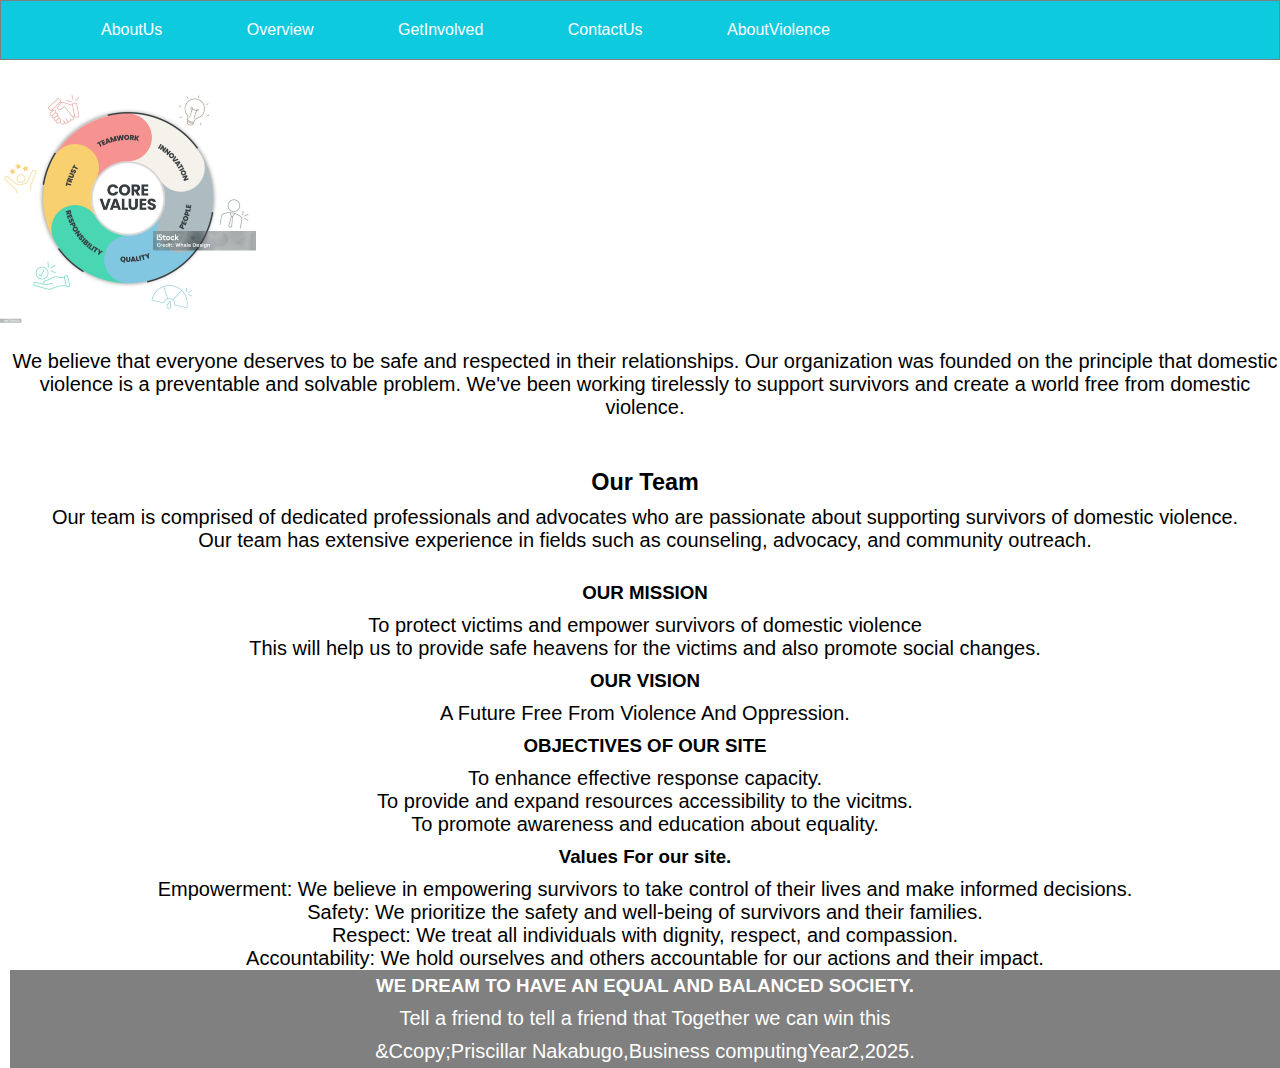
<file: nakabugo priscillar 2400708179/index.html>
<!DOCTYPE html>
<html lang="en">
<head>
    <meta charset="UTF-8">
    <meta name="viewport" content="width=device-width, initial-scale=1.0">
    <title>background</title>
    <link rel="stylesheet" href="css/style.css">
</head>
<body>
         <nav>
            <a href="index.html">AboutUs</a>
            <a href="overview.html">Overview</a>
            <a href="measures.html">GetInvolved</a>
            <a href="contact.html">ContactUs</a>
            <a href="more.html">AboutViolence</a>
        </nav>
        <div class="logo4">
        <img src="assets/images/corevision.jpg" alt="">
        </div>
        <p class="ream">We believe that everyone deserves to be safe and respected in their relationships. Our organization was founded on the principle that domestic violence is a preventable and solvable problem. We've been working tirelessly to support survivors and create a world free from domestic violence.</p>
        <div class="ream">
            <h3>Our Team</h3>
               <p>Our team is comprised of dedicated professionals and advocates who are passionate about supporting survivors of domestic violence.</p>
               <p>Our team has extensive experience in fields such as counseling, advocacy, and community outreach.</p>
        </div>

        <div class="mission">
        <h3>OUR MISSION</h3>
        <p>To protect victims and empower survivors of domestic violence</p>
        <p>This will help us to provide safe heavens for the victims and also promote social changes.</p>
        </div>
        <Div class="vision">
            <h3>OUR VISION </h3>
            <P>A Future Free From Violence And Oppression.</P>
        </Div>
        <Div class="objectives">
            <h3>OBJECTIVES OF OUR SITE</h3>
            <p>To enhance effective response capacity.</p>
            <p>To provide and expand resources accessibility to the vicitms.</p>
            <p>To promote awareness and education about equality.</p>

        </Div>
        <div>
            <h3> Values For our site.</h3> 
                <p>Empowerment: We believe in empowering survivors to take control of their lives and make informed decisions.</p>
                <p>Safety: We prioritize the safety and well-being of survivors and their families.</p>
                <P>Respect: We treat all individuals with dignity, respect, and compassion.</P>
                <p>Accountability: We hold ourselves and others accountable for our actions and their impact.</p>

        </div>
        <footer class="abt">
            <h3>WE DREAM TO HAVE AN EQUAL AND BALANCED SOCIETY.</h3>
            <P>Tell a friend to tell a friend that Together we can win this</P>
            <p>&Ccopy;Priscillar Nakabugo,Business computingYear2,2025.</p>
        </footer>
</body>
</html>
</file>
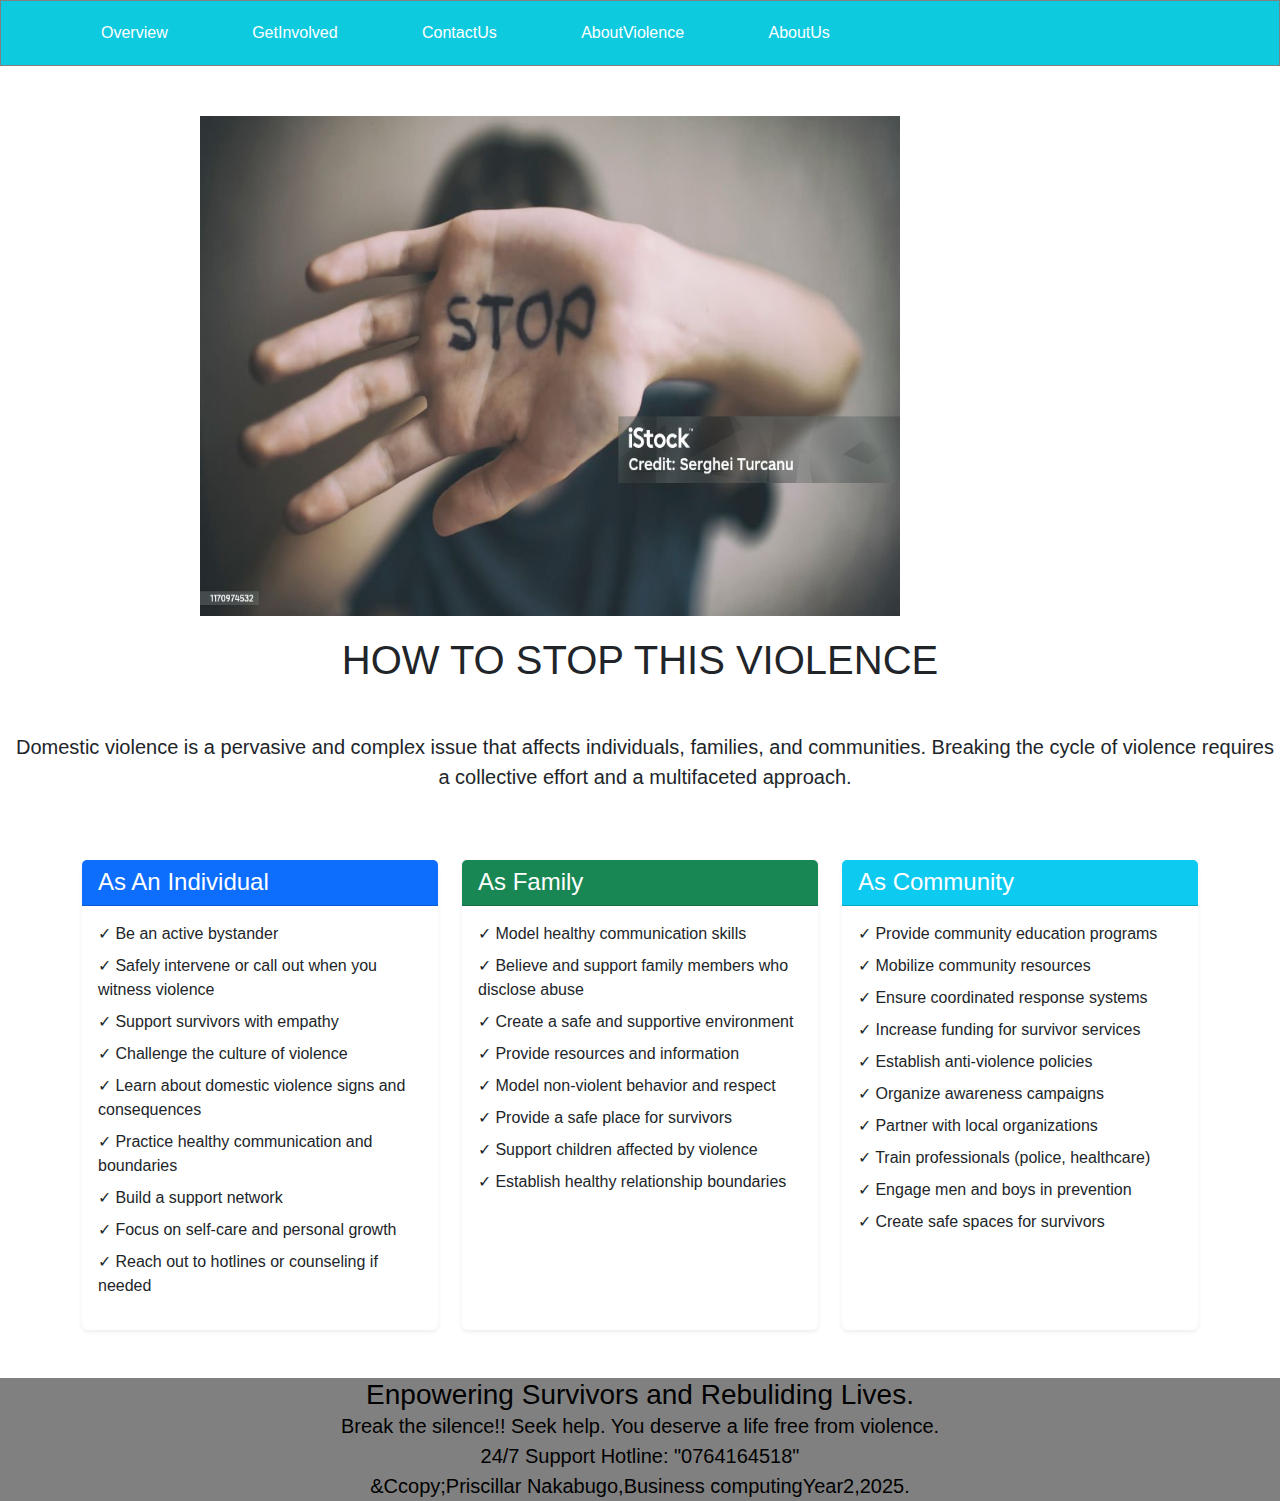
<file: nakabugo priscillar 2400708179/measures.html>
<!DOCTYPE html>
<html lang="en">
<head>
    <meta charset="UTF-8">
    <meta name="viewport" content="width=S, initial-scale=1.0">
    <title>measures</title>
    <link href="https://cdn.jsdelivr.net/npm/bootstrap@5.3.0/dist/css/bootstrap.min.css" rel="stylesheet">
    <link rel="stylesheet" href="css/style.css">
</head>
<body>
    <section>
        <nav> 
            <a href="overview.html">Overview</a>
            <a href="measures.html">GetInvolved</a>
            <a href="contact.html">ContactUs</a>
            <a href="more.html">AboutViolence</a>
            <a href="index.html">AboutUs</a>

        </nav>
        <div class="stop">
            <img src="assets/images/istockphoto-1170974532-1024x1024.jpg" alt="" width="700px" >
        </div>

        <Div class="help">
            <h1>HOW TO STOP THIS VIOLENCE</h1>
            <p>Domestic violence is a pervasive and complex issue that affects individuals, families, and communities. Breaking the cycle of violence requires a collective effort and a multifaceted approach.</p>
            
        </Div>  
            
    <!-- Measures Sections -->
    <div class="container my-5">
        <div class="row g-4">
            <!-- Individual -->
            <div class="col-lg-4">
                <div class="card h-100 border-0 shadow-sm">
                    <div class="card-header bg-primary text-white">
                        <h4 class="mb-0">As An Individual</h4>
                    </div>
                    <div class="card-body">
                        <ul class="list-unstyled">
                            <li class="mb-2">✓ Be an active bystander</li>
                            <li class="mb-2">✓ Safely intervene or call out when you witness violence</li>
                            <li class="mb-2">✓ Support survivors with empathy</li>
                            <li class="mb-2">✓ Challenge the culture of violence</li>
                            <li class="mb-2">✓ Learn about domestic violence signs and consequences</li>
                            <li class="mb-2">✓ Practice healthy communication and boundaries</li>
                            <li class="mb-2">✓ Build a support network</li>
                            <li class="mb-2">✓ Focus on self-care and personal growth</li>
                            <li class="mb-2">✓ Reach out to hotlines or counseling if needed</li>
                        </ul>
                    </div>
                </div>
            </div>

            <!-- Family -->
            <div class="col-lg-4">
                <div class="card h-100 border-0 shadow-sm">
                    <div class="card-header bg-success text-white">
                        <h4 class="mb-0">As Family</h4>
                    </div>
                    <div class="card-body">
                        <ul class="list-unstyled">
                            <li class="mb-2">✓ Model healthy communication skills</li>
                            <li class="mb-2">✓ Believe and support family members who disclose abuse</li>
                            <li class="mb-2">✓ Create a safe and supportive environment</li>
                            <li class="mb-2">✓ Provide resources and information</li>
                            <li class="mb-2">✓ Model non-violent behavior and respect</li>
                            <li class="mb-2">✓ Provide a safe place for survivors</li>
                            <li class="mb-2">✓ Support children affected by violence</li>
                            <li class="mb-2">✓ Establish healthy relationship boundaries</li>
                        </ul>
                    </div>
                </div>
            </div>

            <!-- Community -->
            <div class="col-lg-4">
                <div class="card h-100 border-0 shadow-sm">
                    <div class="card-header bg-info text-white">
                        <h4 class="mb-0">As Community</h4>
                    </div>
                    <div class="card-body">
                        <ul class="list-unstyled">
                            <li class="mb-2">✓ Provide community education programs</li>
                            <li class="mb-2">✓ Mobilize community resources</li>
                            <li class="mb-2">✓ Ensure coordinated response systems</li>
                            <li class="mb-2">✓ Increase funding for survivor services</li>
                            <li class="mb-2">✓ Establish anti-violence policies</li>
                            <li class="mb-2">✓ Organize awareness campaigns</li>
                            <li class="mb-2">✓ Partner with local organizations</li>
                            <li class="mb-2">✓ Train professionals (police, healthcare)</li>
                            <li class="mb-2">✓ Engage men and boys in prevention</li>
                            <li class="mb-2">✓ Create safe spaces for survivors</li>
                        </ul>
                    </div>
                </div>
            </div>
        </div>
    </div>

        <footer class="last">
            <h3>Enpowering Survivors and Rebuliding Lives.</h3>
            <p>Break the silence!! Seek help. You deserve a life free from violence.</p>
            <p>24/7 Support Hotline: "0764164518"</p>
            <p>&Ccopy;Priscillar Nakabugo,Business computingYear2,2025.</p>

        </footer>



    </section>
</body>
</html>
</file>
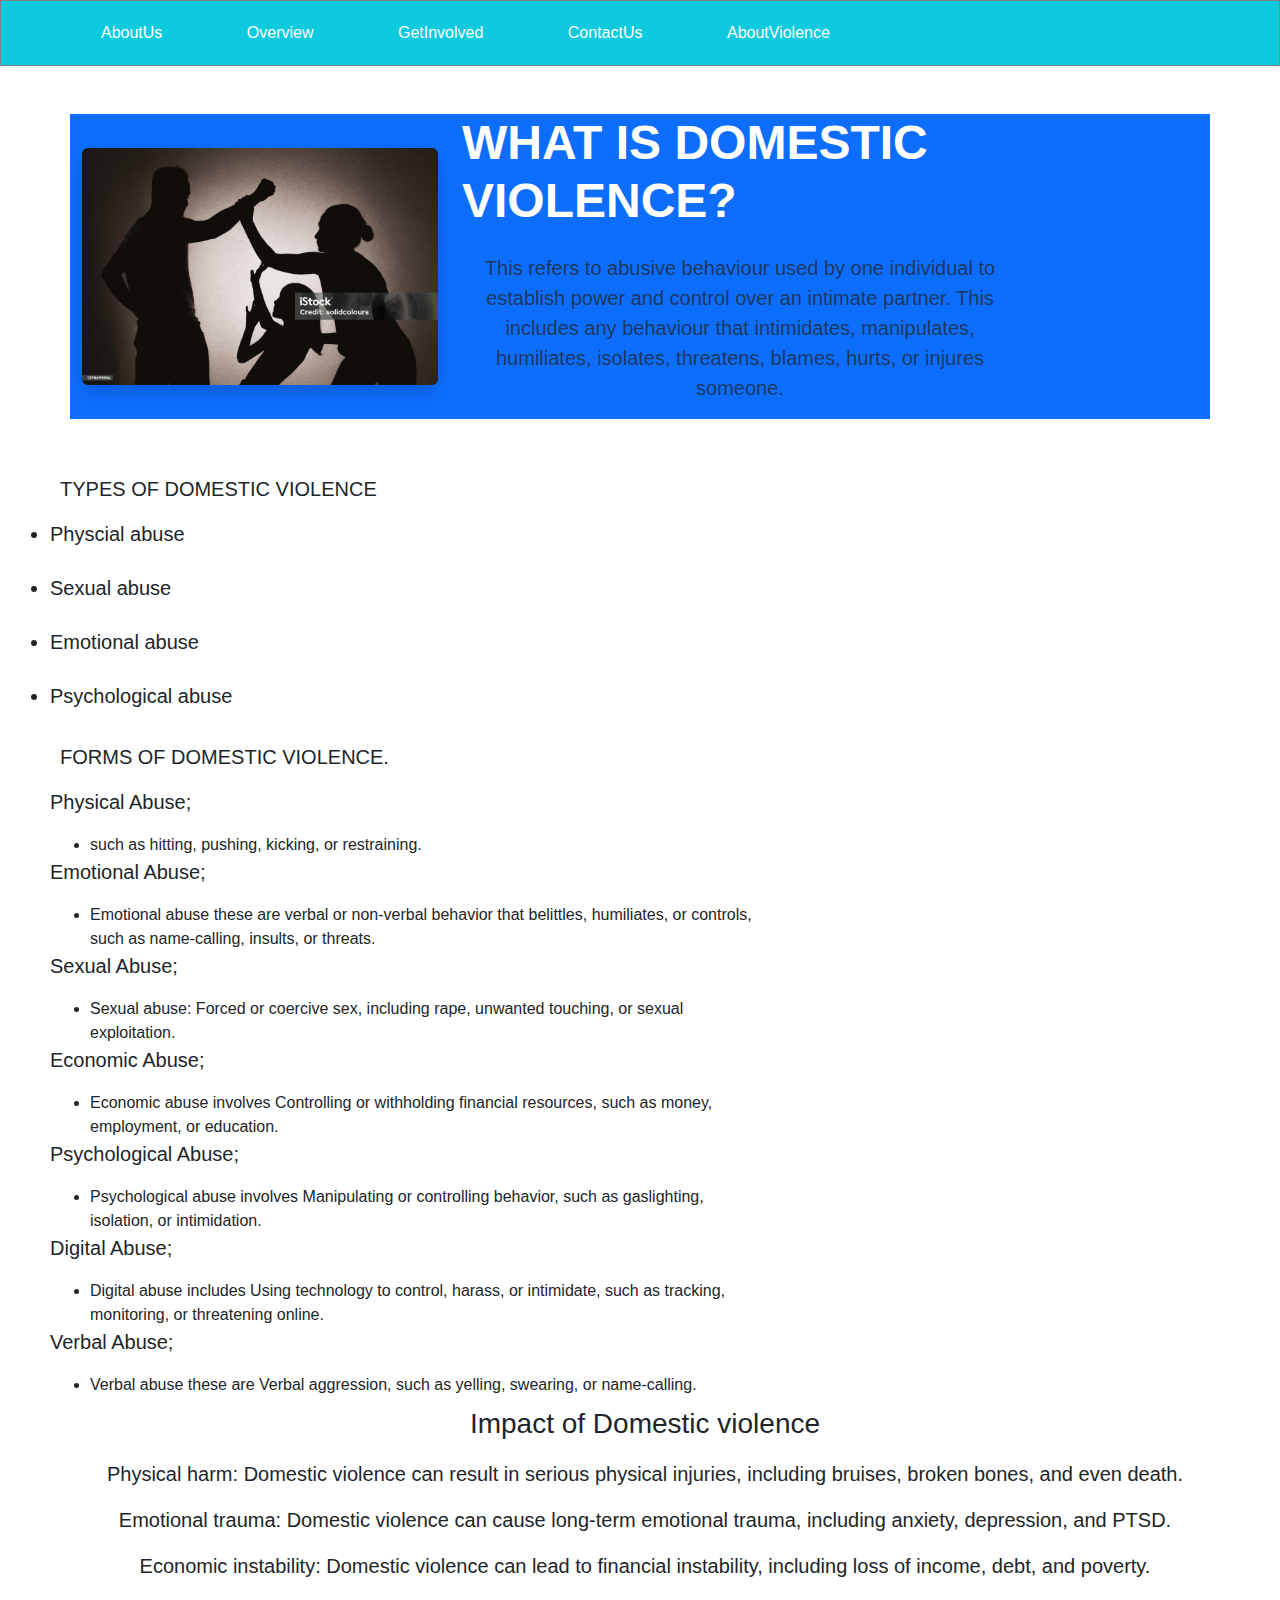
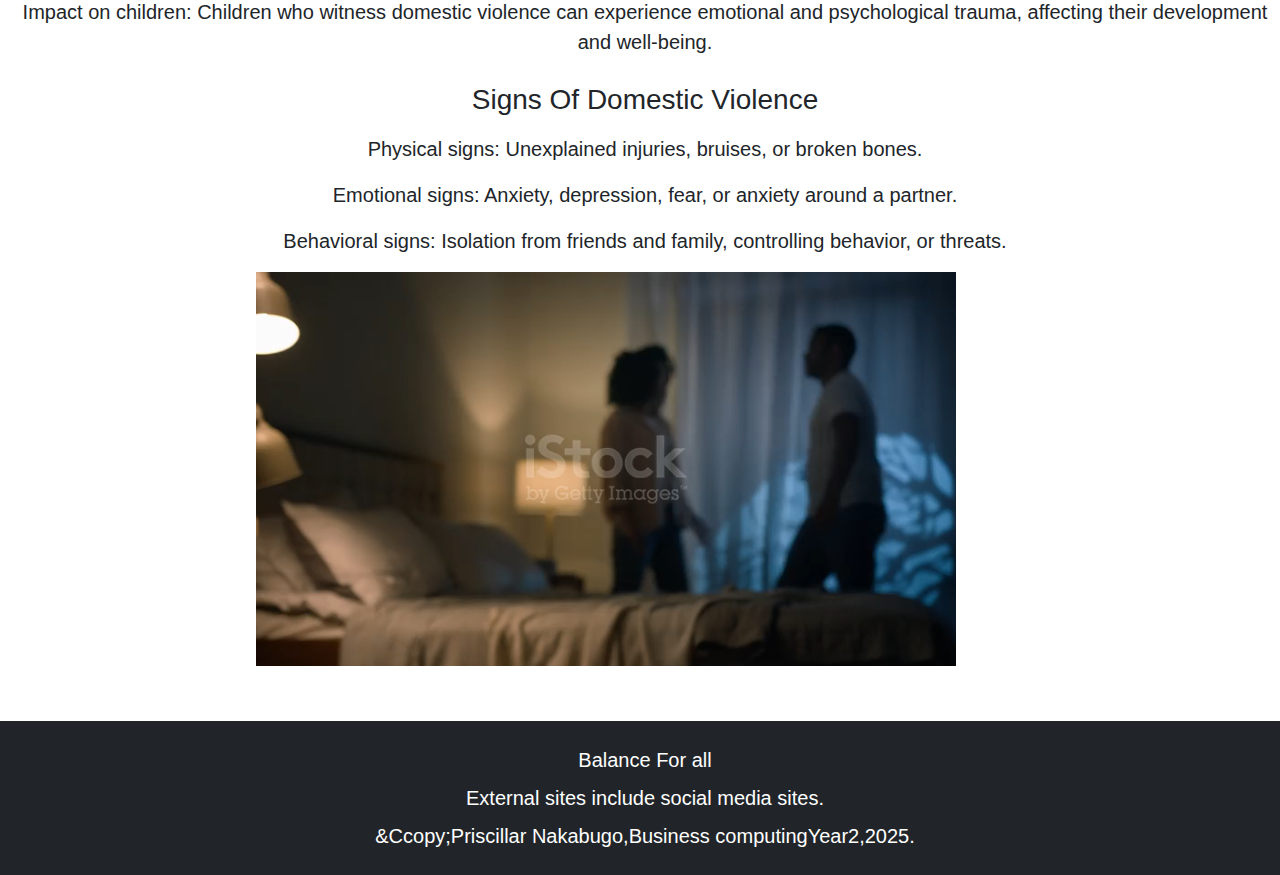
<file: nakabugo priscillar 2400708179/more.html>
<!DOCTYPE html>
<html lang="en">
<head>
    <meta charset="UTF-8">
    <meta name="viewport" content="width=S, initial-scale=1.0">
    <title>More insights</title>
    <link href="https://cdn.jsdelivr.net/npm/bootstrap@5.3.0/dist/css/bootstrap.min.css" rel="stylesheet">
    <link rel="stylesheet" href="css/style.css">

</head>
<body>
        <nav> 
            <a href="index.html">AboutUs</a>
            <a href="overview.html">Overview</a>
            <a href="measures.html">GetInvolved</a>
            <a href="contact.html">ContactUs</a>
            <a href="more.html">AboutViolence</a>

        </nav>
        <div class="container my-5 bg-primary">
        <div class="row align-items-center">
            <div class="col-lg-4">
                <img src="assets/images/istockphoto-1398690964-1024x1024.jpg" alt="About Violence" class="img-fluid rounded shadow">
            </div>
            <div class="col-lg-6">
                <h1 class="display-5 fw-bold text-white mb-4">WHAT IS DOMESTIC VIOLENCE?</h1>
                <p class="lead text-muted">
                    This refers to abusive behaviour used by one individual to establish power and control 
                    over an intimate partner. This includes any behaviour that intimidates, manipulates, 
                    humiliates, isolates, threatens, blames, hurts, or injures someone.
                </p>
            </div>
        </div>
    </div>
    <div class="tyfm">
        <div class="types">
            <h3 class="fs-7 text-uppercase">Types Of Domestic violence</h3>
            <li>Physcial abuse</li><br>
            <li>Sexual abuse</li> <br>
            <li>Emotional abuse</li> <br>
            <li>Psychological abuse</li><br>
            </li>
        </div>
        <div class="form">
            <h3 class="fs-7 text-uppercase">Forms of domestic violence. </h3>
            <p>Physical Abuse;</p>
                  <li>such as hitting, pushing, kicking, or restraining.</li>
            <p>Emotional Abuse;</p>
                   <li>Emotional abuse these are verbal or non-verbal behavior that belittles, humiliates, or controls, such as name-calling, insults, or threats.</li>
            <p>Sexual Abuse;</p>
                   <li>Sexual abuse: Forced or coercive sex, including rape, unwanted touching, or sexual exploitation.</li>
            <p>Economic Abuse;</p>
            <li>Economic abuse involves Controlling or withholding financial resources, such as money, employment, or education.</li>
            <p>Psychological Abuse;</p>
            <li>Psychological abuse involves Manipulating or controlling behavior, such as gaslighting, isolation, or intimidation.</li>
            <p>Digital Abuse;</p>
            <li>Digital abuse includes Using technology to control, harass, or intimidate, such as tracking, monitoring, or threatening online.</li>
            <p>Verbal Abuse;</p>
            <li>Verbal abuse these are Verbal aggression, such as yelling, swearing, or name-calling.</li>
        </div>
    </div>
        <div class="impact">
            <h3>Impact of Domestic violence</h3>
            <li><p>Physical harm: Domestic violence can result in serious physical injuries, including bruises, broken bones, and even death.</p></li>
            <li><p>Emotional trauma: Domestic violence can cause long-term emotional trauma, including anxiety, depression, and PTSD.</p></li>
            <li><p>Economic instability: Domestic violence can lead to financial instability, including loss of income, debt, and poverty.</p></li>            <li><P>Impact on children: Children who witness domestic violence can experience emotional and psychological trauma, affecting their development and well-being.</P>
        </div>
        <div class="signs">
            <h3>Signs Of Domestic Violence</h3>
            <p>Physical signs: Unexplained injuries, bruises, or broken bones.</p>
            <p>Emotional signs: Anxiety, depression, fear, or anxiety around a partner.</p>
            <p>Behavioral signs: Isolation from friends and family, controlling behavior, or threats.</p>

        </div>
        <Div class="domesticv">
            <VIdeo src="assets/videos/domestic viloence.mp4" autoplay muted loop width="700px">
            
            </VIdeo>
        </Div>
        <footer class="bg-dark text-white py-4 mt-5">
            <p class="lead mb-2">Balance For all</p>
            <p class="lead mb-2">External sites include social media sites.</p>
            <p class="mb-0" >&Ccopy;Priscillar Nakabugo,Business computingYear2,2025.</p>
        </footer>
</body>
</html>
</file>
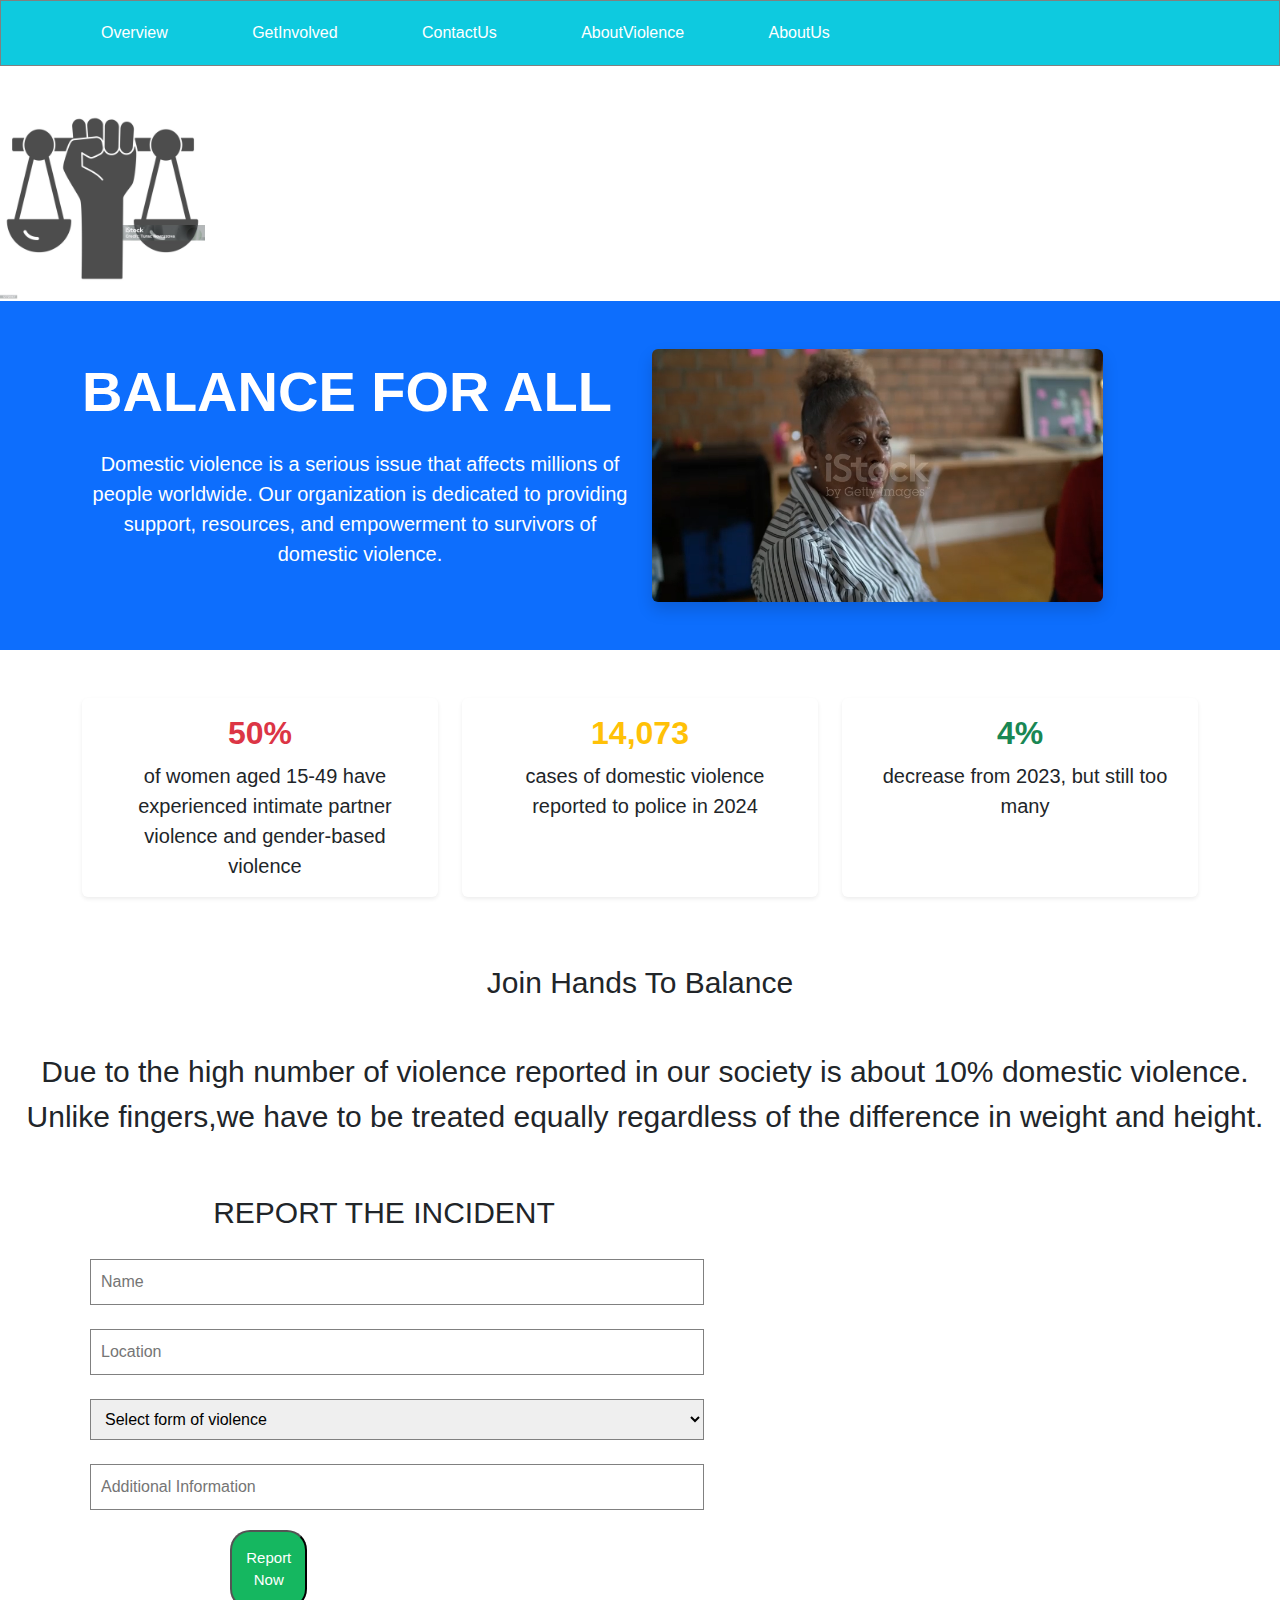
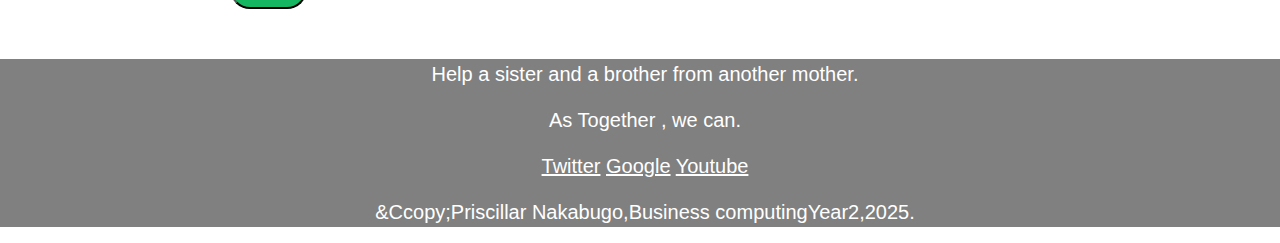
<file: nakabugo priscillar 2400708179/overview.html>
<!DOCTYPE html>
<html lang="en">
<head>
    <meta charset="UTF-8">
    <meta name="viewport" content="width=S, initial-scale=1.0">
    <title>Introduction</title>
     <link href="https://cdn.jsdelivr.net/npm/bootstrap@5.3.0/dist/css/bootstrap.min.css" rel="stylesheet">

    <link rel="stylesheet" href="css/style.css">
</head>
<body>
        <nav> 
            <a href="overview.html">Overview</a>
            <a href="measures.html">GetInvolved</a>
            <a href="contact.html">ContactUs</a>
            <a href="more.html">AboutViolence</a>
            <a href="index.html">AboutUs</a>

        </nav>
        <div class="logo">
            <img src="assets/images/istockphoto-logo.jpg" alt="">
        </div>
        <div class="bg-primary text-white py-5">
        <div class="container">
            <div class="row align-items-center">
                <div class="col-lg-6">
                    <h1 class="display-4 fw-bold mb-4">BALANCE FOR ALL</h1>
                    <p class="lead mb-4">
                        Domestic violence is a serious issue that affects millions of people worldwide. 
                        Our organization is dedicated to providing support, resources, and empowerment 
                        to survivors of domestic violence.
                    </p>
                </div>
                <div class="col-lg-5">
                    <div class="ratio ratio-16x9">
                        <video src="assets/videos/istockphoto-1351339986-640_adpp_is.mp4" autoplay muted loop class="rounded shadow"></video>
                    </div>
                </div>
            </div>
        </div>
    </div>
    
    <div class="container my-5">
        <div class="row g-4">
            <div class="col-md-4">
                <div class="card text-center border-0 shadow-sm h-100">
                    <div class="card-body">
                        <h2 class="text-danger fw-bold">50%</h2>
                        <p class="card-text">of women aged 15-49 have experienced intimate partner violence and gender-based violence</p>
                    </div>
                </div>
            </div>
            <div class="col-md-4">
                <div class="card text-center border-0 shadow-sm h-100">
                    <div class="card-body">
                        <h2 class="text-warning fw-bold">14,073</h2>
                        <p class="card-text">cases of domestic violence reported to police in 2024</p>
                    </div>
                </div>
            </div>
            <div class="col-md-4">
                <div class="card text-center border-0 shadow-sm h-100">
                    <div class="card-body">
                        <h2 class="text-success fw-bold">4%</h2>
                        <p class="card-text">decrease from 2023, but still too many</p>
                    </div>
                </div>
            </div>
        </div>
    </div>
    <div class="join">
    <h1>
        Join Hands To Balance
    </h1>
    <p class="due">
    Due to the high number of violence reported in our society is about 10% domestic violence. 
    Unlike fingers,we have to be treated equally regardless of the difference in weight and height.
    </p>
    </div>
        <form class="form">
            <h4>REPORT THE INCIDENT</h4>
            <input type="text" placeholder="Name"><br>
            <input type="text" placeholder="Location"><br>
            <select text="form-select" required>
                    <option value="">Select form of violence</option>
                    <option value="physical">Physical Abuse</option>
                    <option value="emotional">Emotional Abuse</option>
                    <option value="sexual">Sexual Abuse</option>
                    <option value="economic">Economic Abuse</option>
                    <option value="digital">Digital Abuse</option>
                    </select><br>
            <input type="text" placeholder="Additional Information">
            <button>Report Now</button>
        </form>
    <footer class="overview">
        <p>Help a sister and a brother from another mother.</p>
        <p>As Together , we can.</p>
        <p>
				<a href="https://x.com">Twitter</a>
				<a href="https://google.com">Google</a>
				<a href="https://youtube.com">Youtube</a>
			</p>
        <p>&Ccopy;Priscillar Nakabugo,Business computingYear2,2025.</p>
    </footer>

</body>
</html>
</file>
<file: nakabugo priscillar 2400708179/css/style.css>
*{
    margin:0;
    padding: 0 ;
    box-sizing: border-box;
    font-family: 'Trebuchet MS', 'Lucida Sans Unicode', 'Lucida Grande', 'Lucida Sans', Arial, sans-serif;
}
body{
    width: 100%;
}
nav{
    border: 1px solid grey;
    padding: 20px;
    background: rgb(14, 202, 223);
}
nav a{
    display:inline;
    width: 100px;
    text-align: center;
    text-decoration: none;
    color: white;
    margin-left: 80px; 
    margin-top: 15px;
    background: transparent;
}
.logo{
    width: 40%;
}
.logo img{
    width: 40%;
    margin-top: 30px;
}

.join h1,.join p ,.form h4{
    text-align: center;
	padding: 20px 0;
	font-size: 30px;

}

.form input,.form select{
    display: block;
    border: 1px solid gray;
    font-size: medium;
    width: 80%;
    padding: 10px;
    margin-left: 90px;

}

 form button{
    background: rgb(21, 183, 96);
    color: WHITE;
    padding: 15px 10px;
    font-size:15px;
    border-radius: 20px;
    margin-bottom: 50px;
    margin-top: 20px;
    text-align: center;
    width: 10%;
    margin-left: 30%;
}
.overview,.overview p,.overview p a{
    background: gray;
    color:white;
    padding:auto;
    text-align: center;

}
.logo4 img{
    width: 20%;
    margin-top: 10px;
}
.ream{
    text-align: center;
	padding: 20px 0;
	font-size: 20px;
}
h3{
    text-align: center;
    padding: 10px;
    margin-left: 10px;
} 
p{
    font-size: 20px;
    text-align: center;
    margin-left: 10px;
}
.believe{
    margin: 0;
}
.abt p ,.abt a ,.abt h3{
    background: gray;
    color:white;
    text-align: center;
    padding:5px;
    

}
.types h3,.types li{
 margin-left: 50px;
 padding: 0 auto;
 text-align: left;
 font-size: 20px;


}
.form{
    width: 60%;
    align-items: center;

}
.form h3,.form p{
    margin-left: 50px;
 padding: 0 auto;
 text-align: left;
 font-size: 20px;

}
.form li{
    margin-left: 90px;
}
.domesticv{
    margin-left: 20%;
}
.balance p{
    background: rgb(222, 197, 197);
}

.measures{
    padding: 10px;
}
.measures div{
    border: 1px solid grey;
    padding: 10px;
    margin-bottom: 10px;
    width: 80%;
}
.stop img{
    height: 500px;
    text-align: center;
    margin-left: 200px;
    margin-top: 50px;
}
.help h1{
    text-align: center;
	padding: 20px 0;
}
.help p{
    text-align: center;
	padding: 20px 0;
	font-size: 20px;

}
.last p,.last h3{
background: gray;
color: black;
text-align: center;
padding: 0;
margin: 0%;
}

@media(max-width:570px) {
nav a{
    width: 100px;
    color: white;
    margin: 0;
    padding: 10px;
}
.abt p , .abt h3{
    padding: 0;
}
.stop img{
    margin: 0;
    width: 90%;
}
.domesticv{
    width: 10%;
}
form button{
    padding: 10px 8px;
    border-radius: 10px;
    margin-bottom: 20px;
    width: 30%;
    margin-left: 30%;
}
.form input{
    margin-left:20px;
    margin-top: 10px;
}
    
}
</file>
